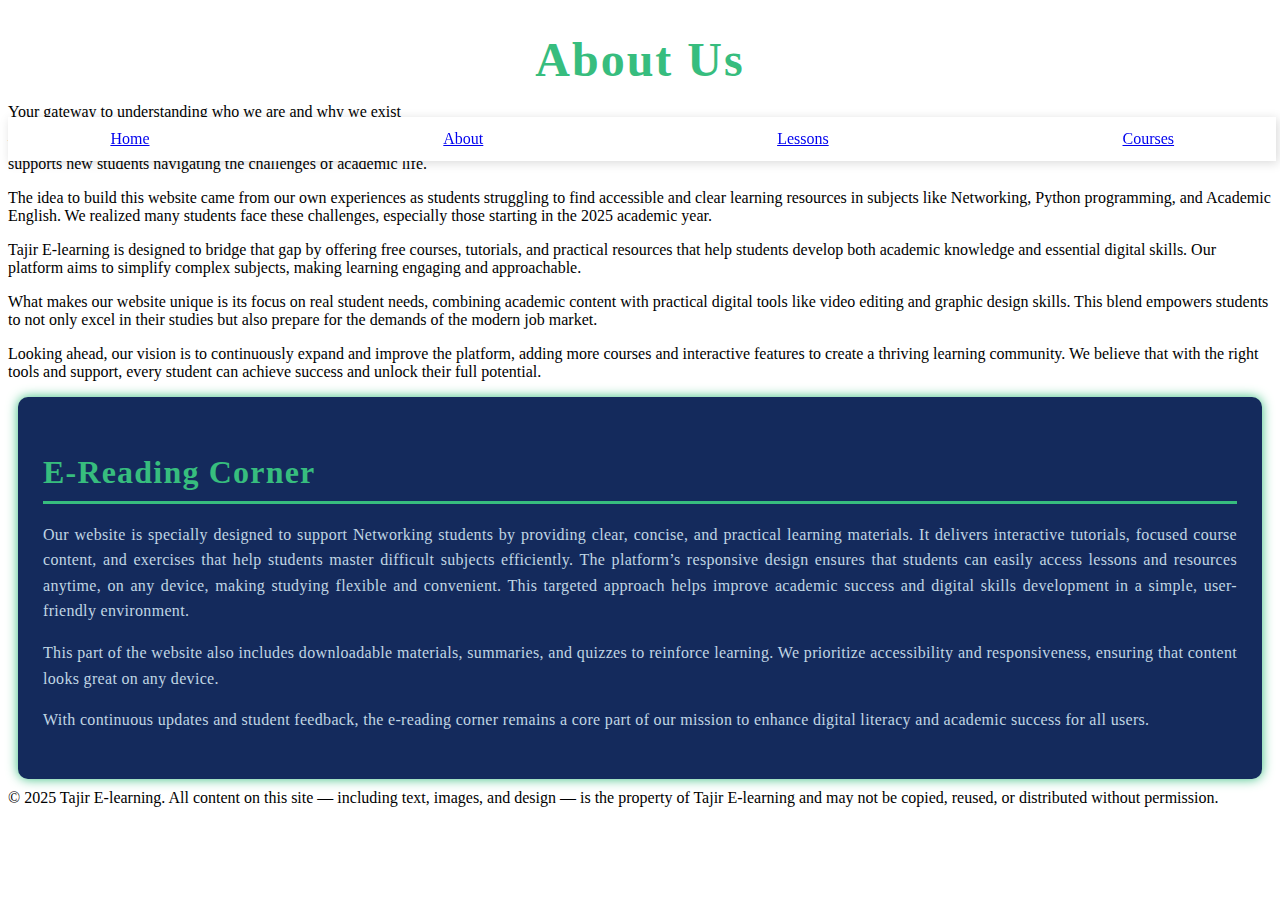
<file: abbout.html>
<!DOCTYPE html>
<html lang="en">
<head>
  <meta charset="UTF-8" />
  <meta name="viewport" content="width=device-width, initial-scale=1" />
  <title>About Us - Tajir E-learning</title>
  <link rel="stylesheet" href="style.css" />
  <!-- Google tag (gtag.js) -->
<script async src="https://www.googletagmanager.com/gtag/js?id=G-BDMXCD9YY7"></script>
<script>
  window.dataLayer = window.dataLayer || [];
  function gtag(){dataLayer.push(arguments);}
  gtag('js', new Date());

  gtag('config', 'G-BDMXCD9YY7');
</script>
</head>
<body class="boda">

  <header class="page-heade">
    <h1>About Us</h1>
    <p>Your gateway to understanding who we are and why we exist</p>
  </header>

  <nav class="top-nav">
    <a href="index.html">Home</a>
    <a href="abbout.html" class="active">About</a>
    <a href="lesson.html">Lessons</a>
    <a href="registration.html">Courses</a>
  </nav>

  <main class="about-main">

    <section class="about-content">
      <p>
        We are a group of second-year university students at the Republic University, specializing in technology and science. Our passion for education and digital skills inspired us to create a platform that supports new students navigating the challenges of academic life.
      </p>

      <p>
        The idea to build this website came from our own experiences as students struggling to find accessible and clear learning resources in subjects like Networking, Python programming, and Academic English. We realized many students face these challenges, especially those starting in the 2025 academic year.
      </p>

      <p>
        Tajir E-learning is designed to bridge that gap by offering free courses, tutorials, and practical resources that help students develop both academic knowledge and essential digital skills. Our platform aims to simplify complex subjects, making learning engaging and approachable.
      </p>

      <p>
        What makes our website unique is its focus on real student needs, combining academic content with practical digital tools like video editing and graphic design skills. This blend empowers students to not only excel in their studies but also prepare for the demands of the modern job market.
      </p>

      <p>
        Looking ahead, our vision is to continuously expand and improve the platform, adding more courses and interactive features to create a thriving learning community. We believe that with the right tools and support, every student can achieve success and unlock their full potential.
      </p>
    </section>

    <section class="e-reading">
      <h2>E-Reading Corner</h2>
      <article>
        <p>
          Our website is specially designed to support Networking students by providing clear, concise, and practical learning materials. It delivers interactive tutorials, focused course content, and exercises that help students master difficult subjects efficiently. The platform’s responsive design ensures that students can easily access lessons and resources anytime, on any device, making studying flexible and convenient. This targeted approach helps improve academic success and digital skills development in a simple, user-friendly environment.
        </p>
        <p>
          This part of the website also includes downloadable materials, summaries, and quizzes to reinforce learning. We prioritize accessibility and responsiveness, ensuring that content looks great on any device.
        </p>
        <p>
          With continuous updates and student feedback, the e-reading corner remains a core part of our mission to enhance digital literacy and academic success for all users.
        </p>
      </article>
    </section>

    <section class="copyright-paragraph">
      © 2025 Tajir E-learning. All content on this site — including text, images, and design — is the property of Tajir E-learning and may not be copied, reused, or distributed without permission.
    </section>

  </main>

</body>
</html>
</file>
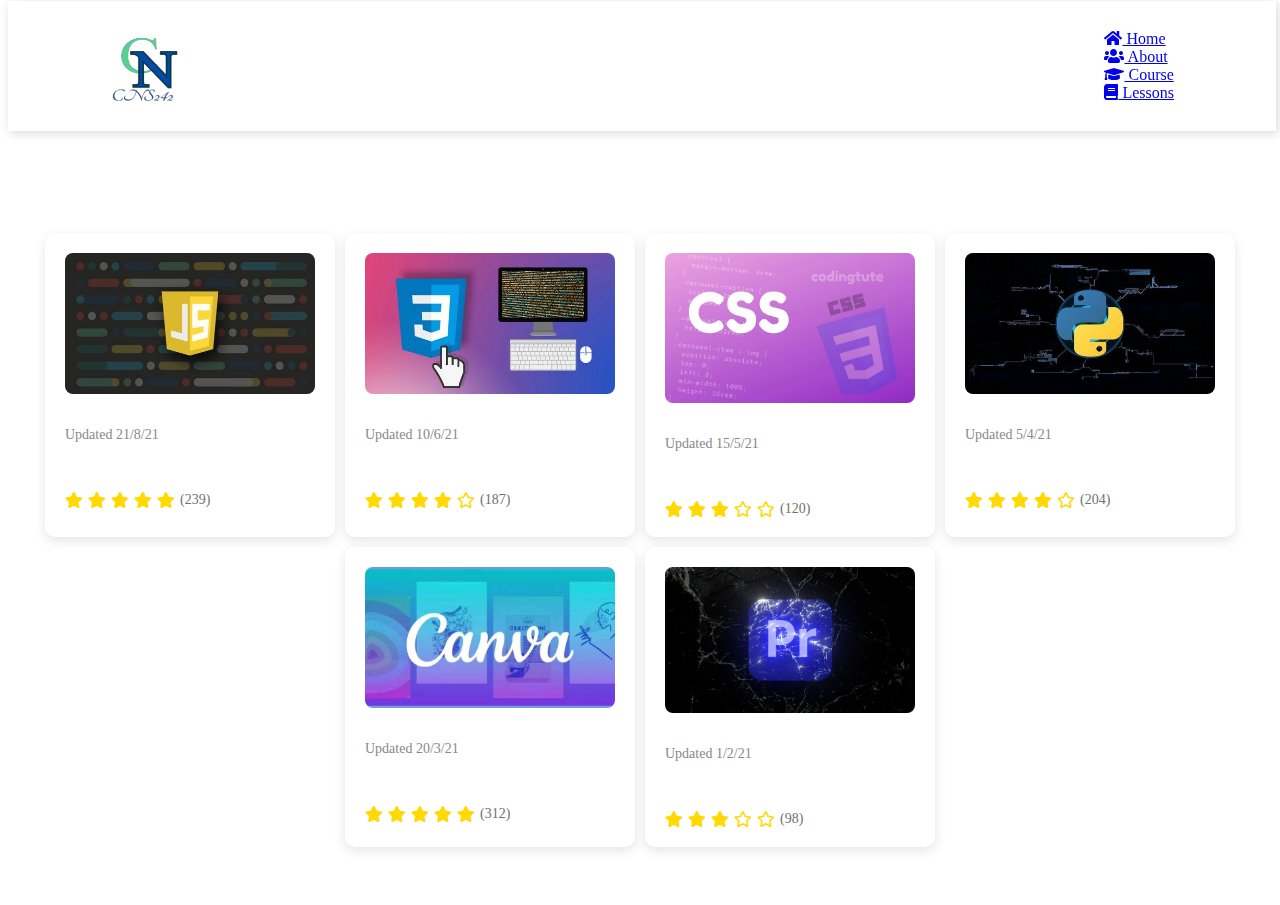
<file: course.html>
<!DOCTYPE html>
<html lang="en">

<head>
  <meta charset="UTF-8">
  <meta name="viewport" content="width=device-width, initial-scale=1.0">
  <title>Document</title>
  <link rel="stylesheet" href="https://pro.fontawesome.com/releases/v5.10.0/css/all.
css" />
<link rel="stylesheet" href="style.css">
<!-- Google tag (gtag.js) -->
<script async src="https://www.googletagmanager.com/gtag/js?id=G-BDMXCD9YY7"></script>
<script>
  window.dataLayer = window.dataLayer || [];
  function gtag(){dataLayer.push(arguments);}
  gtag('js', new Date());

  gtag('config', 'G-BDMXCD9YY7');
</script>

</head>

<body class="bodyc">
<nav>
    <img src="logo.PNG" alt="Tajir Logo" />
    <div class="menu-toggle" id="menu-toggle">
      <i class="fas fa-bars"></i>
    </div>
    <ul id="nav-links">
      <li><a href="index.html"><i class="fas fa-home"></i> Home</a></li>
      <li><a href="abbout.html"><i class="fas fa-users"></i> About</a></li>
      <li><a href="registration.html" class="active"><i class="fas fa-graduation-cap"></i> Course</a></li>
      <li><a href="lesson.html"><i class="fas fa-book"></i> Lessons</a></li>
    </ul>
  </nav>
  <h1>welcom to cours</h1>
  <section class="courses">
    <h2>Featured Courses</h2>
    <div class="course-container">

      <div class="course-box">
        <img src="java.jpg" alt="JavaScript Course">
        <p class="date">Updated 21/8/21</p>
        <h3>JavaScript Beginners Course</h3>
        <div class="rating">
          <i class="fas fa-star"></i><i class="fas fa-star"></i>
          <i class="fas fa-star"></i><i class="fas fa-star"></i>
          <i class="fas fa-star"></i>
          <span>(239)</span>
        </div>
      </div>


      <div class="course-box">
        <a href="https://youtu.be/goIA821kSRw?si=bmBUUBs3kkoK3Ia-"> <img src="html.jpg" alt="HTML Basics">
        </a>
        <p class="date">Updated 10/6/21</p>
        <h3>HTML Basics Course</h3>
        <div class="rating">
          <i class="fas fa-star"></i><i class="fas fa-star"></i>
          <i class="fas fa-star"></i><i class="fas fa-star"></i>
          <i class="far fa-star"></i>
          <span>(187)</span>
        </div>
      </div>


      <div class="course-box">
        <a href="https://youtu.be/IzSomc0EC4Y?si=RnQ0Y60pF-Z27k3u"> <img src="css.jpg" alt="CSS Mastery">
        </a>
        <p class="date">Updated 15/5/21</p>
        <h3>CSS Mastery</h3>
        <div class="rating">
          <i class="fas fa-star"></i><i class="fas fa-star"></i>
          <i class="fas fa-star"></i><i class="far fa-star"></i>
          <i class="far fa-star"></i>
          <span>(120)</span>
        </div>
      </div>


      <div class="course-box">
        <img src="python.jpg" alt="Python for Beginners">
        <p class="date">Updated 5/4/21</p>
        <h3>Python for Beginners</h3>
        <div class="rating">
          <i class="fas fa-star"></i><i class="fas fa-star"></i>
          <i class="fas fa-star"></i><i class="fas fa-star"></i>
          <i class="far fa-star"></i>
          <span>(204)</span>
        </div>
      </div>


      <div class="course-box">
        <img src="canva.jpeg" alt="Canva Design Skills">
        <p class="date">Updated 20/3/21</p>
        <h3>Canva Design Skills</h3>
        <div class="rating">
          <i class="fas fa-star"></i><i class="fas fa-star"></i>
          <i class="fas fa-star"></i><i class="fas fa-star"></i>
          <i class="fas fa-star"></i>
          <span>(312)</span>
        </div>
      </div>


      <div class="course-box">
        <img src="premiere.jpg" alt="Premiere Pro Basics">
        <p class="date">Updated 1/2/21</p>
        <h3>Premiere Pro Basics</h3>
        <div class="rating">
          <i class="fas fa-star"></i><i class="fas fa-star"></i>
          <i class="fas fa-star"></i><i class="far fa-star"></i>
          <i class="far fa-star"></i>
          <span>(98)</span>
        </div>
      </div>

    </div>
  </section>
  <script>
    // Hamburger toggle
    const toggleBtn = document.getElementById('menu-toggle');
    const navLinks = document.getElementById('nav-links');

    toggleBtn.addEventListener('click', () => {
      navLinks.classList.toggle('active');
    });
  </script>
  <script>
  function toggleMenu() {
    const navLinks = document.getElementById("navLinks");
    navLinks.classList.toggle("show");
  }
</script>

</body>

</html>
</file>
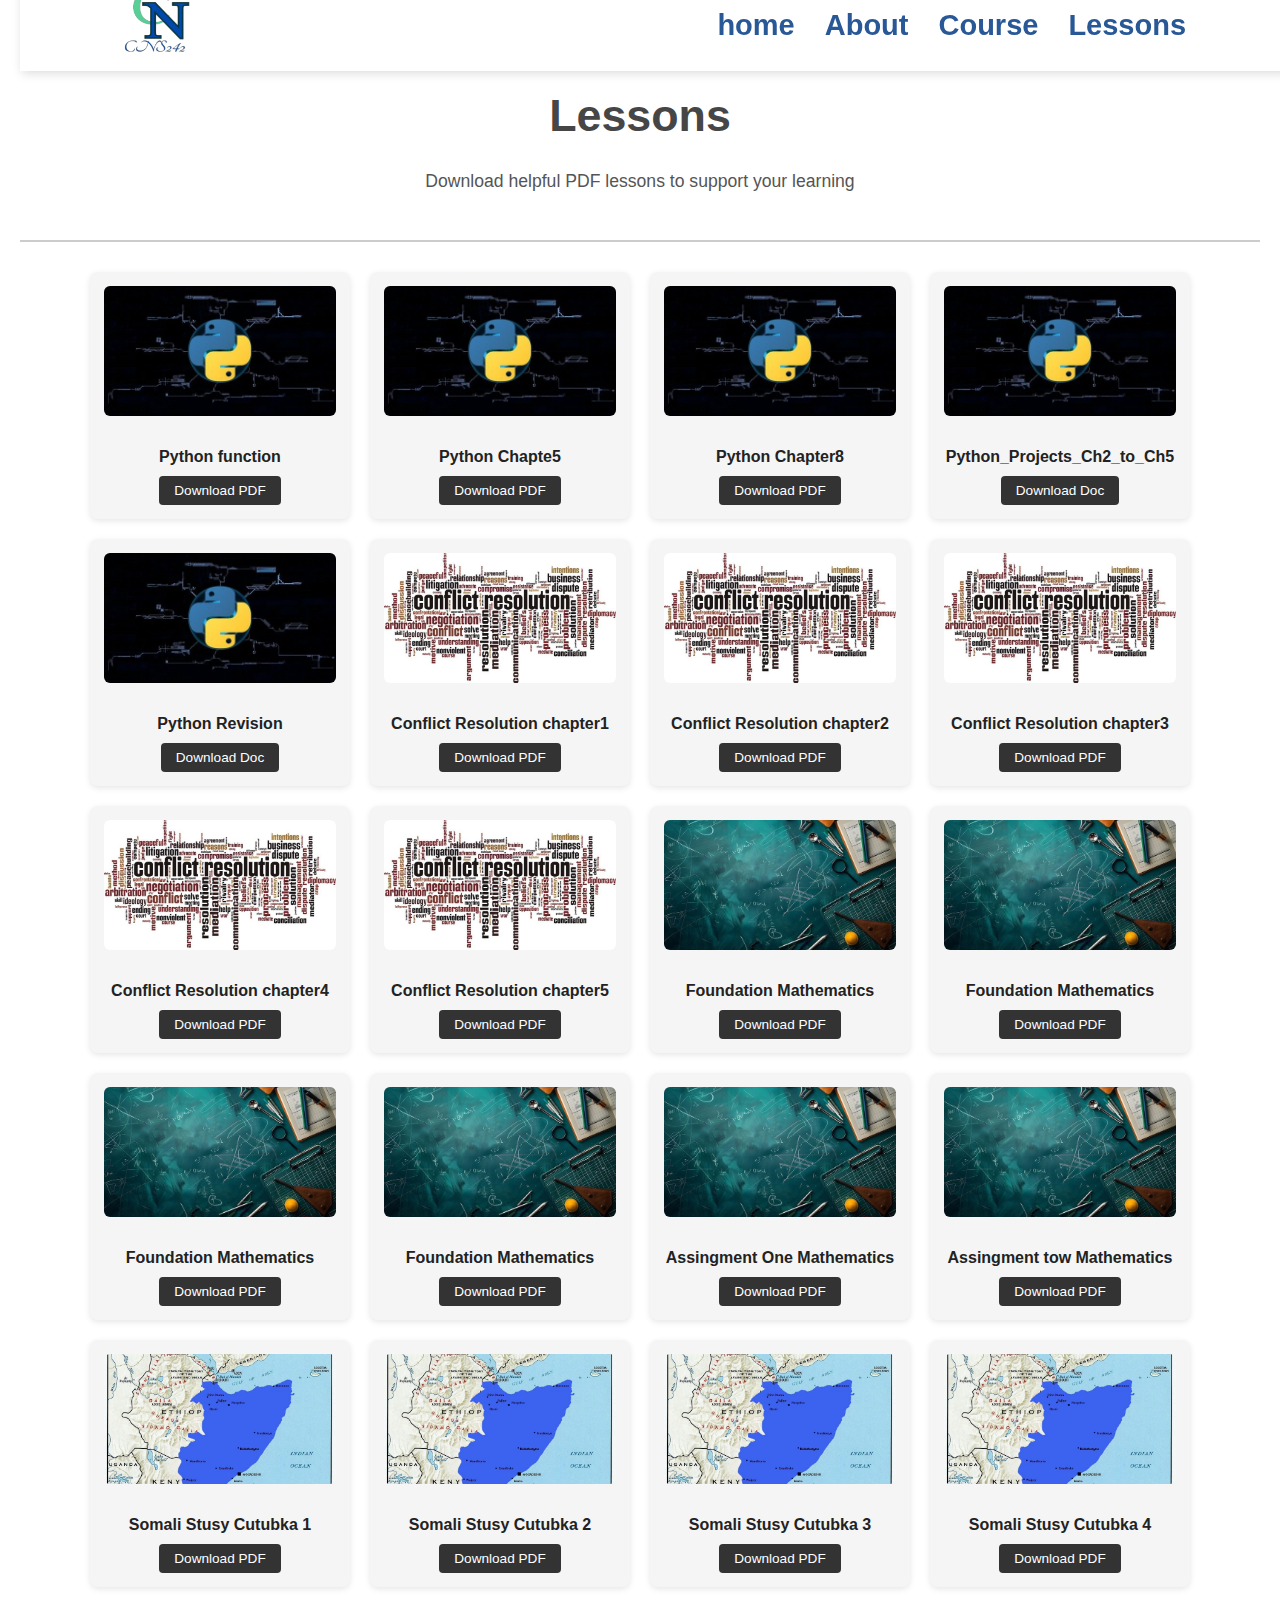
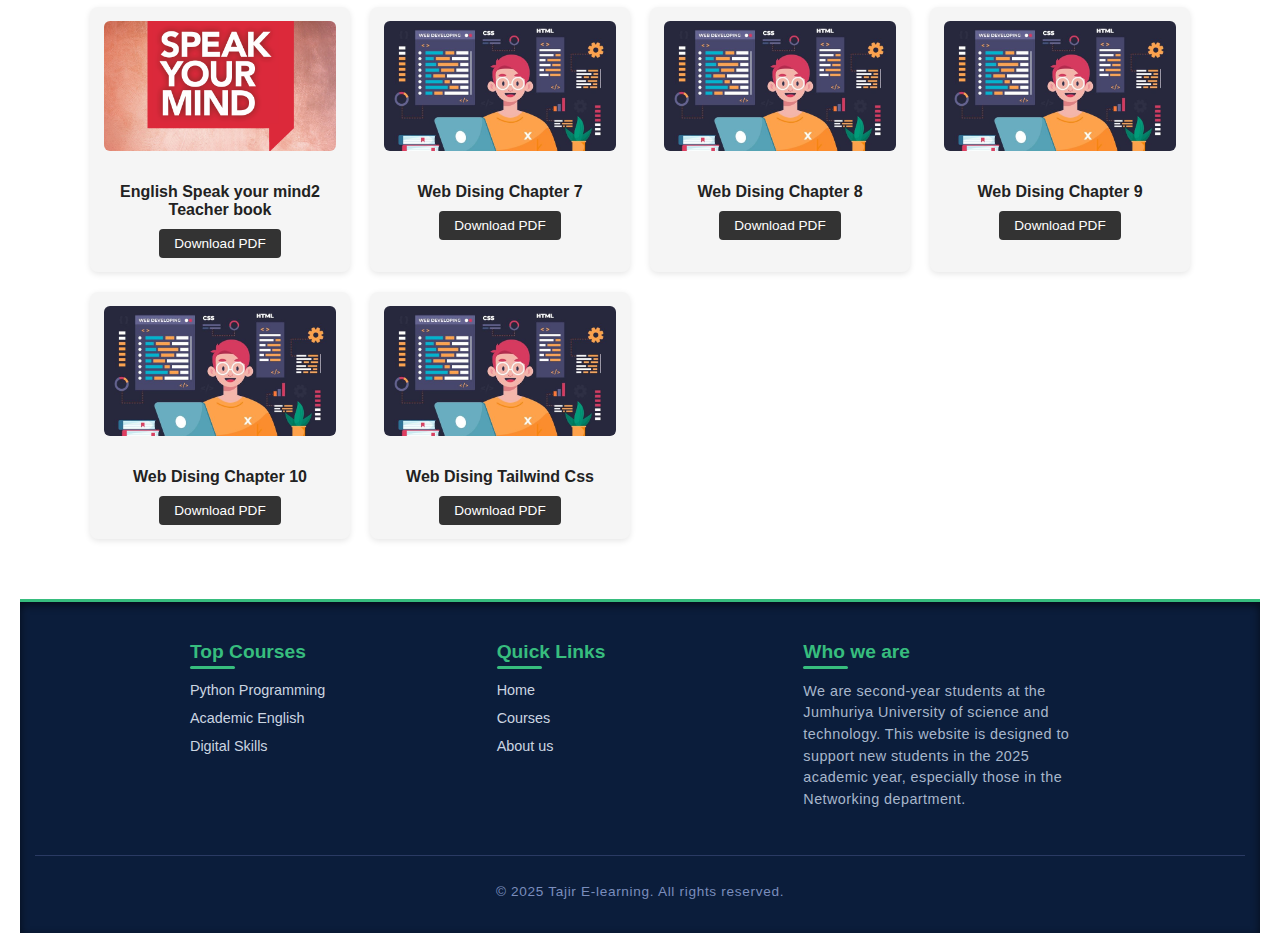
<file: lesson.html>
<!DOCTYPE html>
<html lang="en">
<head>
  <meta charset="UTF-8" />
  <meta name="viewport" content="width=device-width, initial-scale=1.0" />
  <title>Lessons - Tajir E-learning</title>
    <link rel="stylesheet" href="https://pro.fontawesome.com/releases/v5.10.0/css/all.css" />
    <link rel="stylesheet" href="style.css">

</head>
<body class="bodyl">
      <nav class="n3">
        <img src="logo.PNG" alt="">
        <div class="navi">
            <ul>
                <li><a href="index.html">home</a></li>
                <li><a href="abbout.html">About</a></li>
                <li><a href="registration.html">Course</a></li>
                <li><a href="lesson.html">Lessons</a></li>
            </ul>
        </div>
    </nav>

  <header class="page-header">
    <h1>Lessons</h1>
    <p>Download helpful PDF lessons to support your learning</p>
  </header>

  <main class="lessons-container">

    <!-- Tusaale: 1 -->
    <div class="lesson-card">
      <img src="python.jpg" alt="Python Lesson" />
      <h3>Python function</h3>
      <a href="python.pdf" target="_blank" class="download-btn">Download PDF</a>
    </div>
    <div class="lesson-card">
      <img src="python.jpg" alt="Python Lesson" />
      <h3>Python Chapte5</h3>
      <a href="05_Gaddis Python_Lecture_ppt_chapter5.pptx" target="_blank" class="download-btn">Download PDF</a>
    </div>
    <div class="lesson-card">
      <img src="python.jpg" alt="Python Lesson" />
      <h3>Python Chapter8</h3>
      <a href="08_Gaddis Python_Lecture_ppt_chapter8.pptx" target="_blank" class="download-btn">Download PDF</a>
    </div>
    <div class="lesson-card">
      <img src="python.jpg" alt="Python Lesson" />
      <h3>Python_Projects_Ch2_to_Ch5</h3>
      <a href="Python_Projects_Ch2_to_Ch5.docx" target="_blank" class="download-btn">Download Doc</a>
    </div>
    <div class="lesson-card">
      <img src="python.jpg" alt="Python Lesson" />
      <h3>Python Revision</h3>
      <a href="Chapter_5_Functions.docx" target="_blank" class="download-btn">Download Doc</a>
    </div>

    <!-- Tusaale: 2 -->
    <div class="lesson-card">
      <img src="conflivt.jpg" alt="conclict" />
      <h3>Conflict Resolution chapter1</h3>
      <a href="Conflict Resolution ch 1.pptx" target="_blank" class="download-btn">Download PDF</a>
    </div>
    <div class="lesson-card">
      <img src="conflivt.jpg" alt="conclict" />
      <h3>Conflict Resolution chapter2</h3>
      <a href="Conflict Resolution Chapter2.pptx" target="_blank" class="download-btn">Download PDF</a>
    </div>
    <div class="lesson-card">
      <img src="conflivt.jpg" alt="conclict" />
      <h3>Conflict Resolution chapter3</h3>
      <a href="Conflict Resolution Chapter 3.pptx" target="_blank" class="download-btn">Download PDF</a>
    </div>
    <div class="lesson-card">
      <img src="conflivt.jpg" alt="conclict" />
      <h3>Conflict Resolution chapter4</h3>
      <a href="Conflict Resolution Chapter 4.pptx" target="_blank" class="download-btn">Download PDF</a>
    </div>
    <div class="lesson-card">
      <img src="conflivt.jpg" alt="conclict" />
      <h3>Conflict Resolution chapter5</h3>
      <a href="Conflict Resolution Chapter 5 modified last.pptx" target="_blank" class="download-btn">Download PDF</a>
    </div>

    <!-- Tusaale: 3 -->
    <div class="lesson-card">
      <img src="mthpic.jpg" alt="Networking" />
      <h3>Foundation Mathematics</h3>
      <a href="Engineering Mathematics 5e-Stroud ronojak-35-98.pdf" target="_blank" class="download-btn">Download PDF</a>
    </div>
    <div class="lesson-card">
      <img src="mthpic.jpg" alt="Networking" />
      <h3>Foundation Mathematics</h3>
      <a href="F2-Introduction-to-algebra.ppt" target="_blank" class="download-btn">Download PDF</a>
    </div>
    <div class="lesson-card">
      <img src="mthpic.jpg" alt="Networking" />
      <h3>Foundation Mathematics</h3>
      <a href="F3-Expressions and Equations.pdf" target="_blank" class="download-btn">Download PDF</a>
    </div>
    <div class="lesson-card">
      <img src="mthpic.jpg" alt="Networking" />
      <h3>Foundation Mathematics</h3>
      <a href="Foundation Mathematics Revision.pdf" target="_blank" class="download-btn">Download PDF</a>
    </div>
   
    <div class="lesson-card">
      <img src="mthpic.jpg" alt="Networking" />
      <h3>Assingment One Mathematics</h3>
      <a href="Assignment One.pdf" target="_blank" class="download-btn">Download PDF</a>
    </div>
    <div class="lesson-card">
      <img src="mthpic.jpg" alt="Networking" />
      <h3>Assingment tow Mathematics</h3>
      <a href="Assignment two.pdf" target="_blank" class="download-btn">Download PDF</a>
    </div>
    <div class="lesson-card">
      <img src="somali studypic.jpg" alt="Networking" />
      <h3>Somali Stusy Cutubka 1</h3>
      <a href="Cutubka 1aad D Soomaalida.pptx" target="_blank" class="download-btn">Download PDF</a>
    </div>
    <div class="lesson-card">
      <img src="somali studypic.jpg" alt="Networking" />
      <h3>Somali Stusy Cutubka 2</h3>
      <a href="Cutubka 2aad D Soomaalida.pptx" target="_blank" class="download-btn">Download PDF</a>
    </div>
    <div class="lesson-card">
      <img src="somali studypic.jpg" alt="Networking" />
      <h3>Somali Stusy Cutubka 3</h3>
      <a href="Cutubka 3aad D Soomaalida.pptx" target="_blank" class="download-btn">Download PDF</a>
    </div>
    <div class="lesson-card">
      <img src="somali studypic.jpg" alt="Networking" />
      <h3>Somali Stusy Cutubka 4</h3>
      <a href="Cutubka 4aad D Soomaalida.pptx" target="_blank" class="download-btn">Download PDF</a>
    </div>
   
    <div class="lesson-card">
      <img src="speek2.png" alt="Networking" />
      <h3>English Speak your mind2 Teacher book</h3>
      <a href="speak-your-mind-2-teacher-s-book_compress.pdf" target="_blank" class="download-btn">Download PDF</a>
    </div>
   
    <div class="lesson-card">
      <img src="webimg.jpg" alt="Networking" />
      <h3>Web Dising Chapter 7</h3>
      <a href="Chapter 7 Page Layout Basics Key Concepts.pptx" target="_blank" class="download-btn">Download PDF</a>
    </div>
    <div class="lesson-card">
      <img src="webimg.jpg" alt="Networking" />
      <h3>Web Dising Chapter 8</h3>
      <a href="Chapter 8 Responsive Layout Basics Key Concepts.ppt" target="_blank" class="download-btn">Download PDF</a>
    </div>
    <div class="lesson-card">
      <img src="webimg.jpg" alt="Networking" />
      <h3>Web Dising Chapter 9</h3>
      <a href="Chapter 9 Table Basics Key Concepts.pptx" target="_blank" class="download-btn">Download PDF</a>
    </div>
    <div class="lesson-card">
      <img src="webimg.jpg" alt="Networking" />
      <h3>Web Dising Chapter 10</h3>
      <a href="Chapter 10 Form Basics Key Concepts.ppt" target="_blank" class="download-btn">Download PDF</a>
    </div>
    <div class="lesson-card">
      <img src="webimg.jpg" alt="Networking" />
      <h3>Web Dising Tailwind Css </h3>
      <a href="Tailwind css.pptx" target="_blank" class="download-btn">Download PDF</a>
    </div>
   
    <!-- Waxaad sii raacin kartaa ilaa 10 sidaas oo kale -->

  </main>

</body>
<footer>
  <div class="footer-container">

    <div class="footer-column">
      <h3>Top Courses</h3>
      <ul>
        <li><a href="python.pdf">Python Programming</a></li>
        <li><a href="speak-your-mind-2-teacher-s-book_compress.pdf">Academic English</a></li>
        <li><a href="registration.html">Digital Skills</a></li>
      </ul>
    </div>

    <div class="footer-column">
      <h3>Quick Links</h3>
      <ul>
        <li><a href="index.html">Home</a></li>
        <li><a href="registration.html">Courses</a></li>
        <li><a href="abbout.html">About us</a></li>
      </ul>
    </div>

    <div class="footer-column about-us">
      <h3>Who we are</h3>
      <p>
        We are second-year students at the Jumhuriya University of science and technology.  
        This website is designed to support new students in the 2025 academic year, especially those in the Networking department.
      </p>
    </div>

  </div>

  <div class="footer-bottom">
    <p>© 2025 Tajir E-learning. All rights reserved.</p>
  </div>
</footer>
</html>
</file>
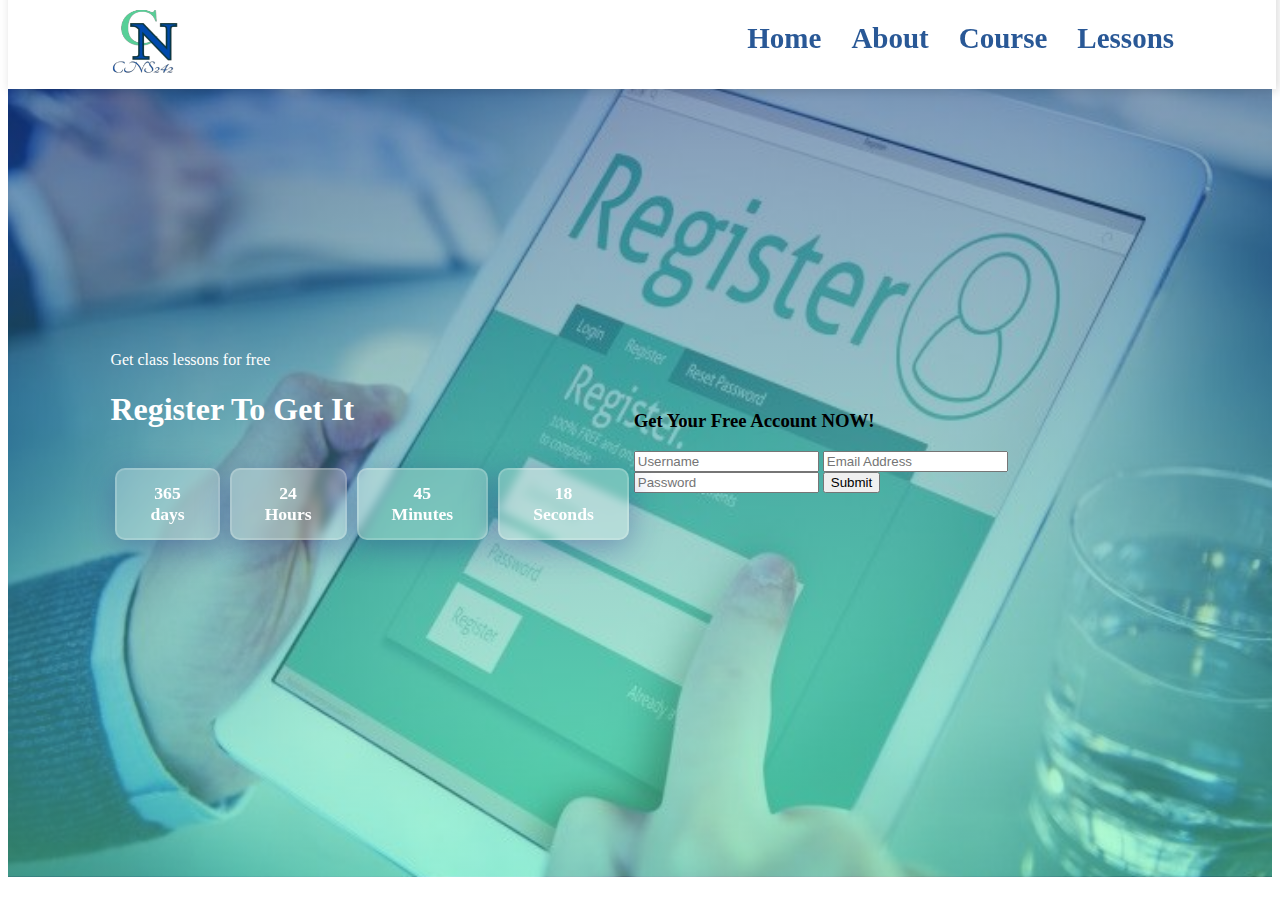
<file: registration.html>
<!DOCTYPE html>
<html lang="en">
<head>
  <meta charset="UTF-8" />
  <meta name="viewport" content="width=device-width, initial-scale=1" />
  <title>Registration - Tajir E-learning</title>
  <link rel="stylesheet" href="https://pro.fontawesome.com/releases/v5.10.0/css/all.css" />
  <link rel="stylesheet" href="style.css">
  <!-- Google tag (gtag.js) -->
<script async src="https://www.googletagmanager.com/gtag/js?id=G-BDMXCD9YY7"></script>
<script>
  window.dataLayer = window.dataLayer || [];
  function gtag(){dataLayer.push(arguments);}
  gtag('js', new Date());

  gtag('config', 'G-BDMXCD9YY7');
</script>
</head>

<body class="bodyr">

<nav class="n2">
  <img src="logo.PNG" alt="Tajir Logo" />
  <div class="navi">
    <ul>
      <li><a href="index.html">Home</a></li>
      <li><a href="abbout.html">About</a></li>
      <li><a href="registration.html" class="active">Course</a></li>
      <li><a href="lesson.html">Lessons</a></li>
    </ul>
  </div>
</nav>

<section id="registration">
  <div class="reminder">
    <p>Get class lessons for free</p>
    <h1>Register To Get It</h1>
    <div class="time">
      <div class="date"><span>365</span> <br /> days</div>
      <div class="date"><span>24</span> <br /> Hours</div>
      <div class="date"><span>45</span> <br /> Minutes</div>
      <div class="date"><span>18</span> <br /> Seconds</div>
    </div>
  </div>

  <form class="form-container" id="registrationForm">
    <h3>Get Your Free Account NOW!</h3>
    <input type="text" placeholder="Username" name="username" required />
    <input type="email" placeholder="Email Address" name="email" id="reg-email" required />
    <input type="password" placeholder="Password" name="password" id="reg-password" required />
    <button type="submit" class="btn green">Submit</button>
    <div id="error" class="error-msg"></div>
  </form>
</section>

<script>
  const form = document.getElementById('registrationForm');
  const errorDiv = document.getElementById('error');
  const correctPassword = 'cns242358';

  form.addEventListener('submit', (e) => {
    e.preventDefault();
    const email = form.email.value.trim();
    const password = form.password.value.trim();

    // Email validation - simple check for @ and .
    const emailValid = email.includes('@') && email.includes('.');

    if (!emailValid) {
      errorDiv.textContent = 'Please enter a valid email address.';
      return;
    }

    if (password === correctPassword) {
      errorDiv.textContent = '';
      // Redirect to course page
      window.location.href = 'course.html';
    } else {
      errorDiv.textContent = 'Password is incorrect!';
    }
  });
</script>

</body>
</html>
</file>
<file: style.css>
nav {

  position: fixed;
  width: 83.1%;
  background-color: white;
  color: white;
  display: flex;
  flex-direction: row;
  justify-content: space-between;
  align-items: center;
  padding: 1vw 8vw;
  box-shadow: 2px 2px 10px rgba(0, 0, 0, 0.15);
  margin-top: -20px;

}

nav img {
  height: 70px;
  width: 70px;
  cursor: pointer;
  margin-top: 5px;
}

nav .navi ul {
  display: flex;
  justify-content: flex-end;
  align-items: center;
}

nav .navi ul li {
  list-style: none;
  margin-left: 30px;
}

nav .navi ul li a {
  text-decoration: none;
  color: rgb(41, 88, 150);
  font-size: 29px;
  font-weight: 700;
  transition: 0.3s ease;

}

nav .navi ul li a:hover {
  color: rgb(55, 189, 126);
}

/* courses nav */
.n3 {

 position: fixed;
  width: 83.1%;
  background-color: white;
  color: white;
  display: flex;
  flex-direction: row;
  justify-content: space-between;
  align-items: center;
  padding: 1vw 8vw;
  box-shadow: 2px 2px 10px rgba(0, 0, 0, 0.15);
  margin-top: -20px;

}

.n3 img {
  height: 70px;
  width: 70px;
  cursor: pointer;
  margin-top: -10px;
}

.n3 .navi ul {
  display: flex;
  justify-content: flex-end;
  align-items: center;
}

.n3 .navi ul li {
  list-style: none;
  margin-left: 30px;
}

.n3 .navi ul li a {
   text-decoration: none;
  color: rgb(41, 88, 150);
  font-size: 29px;
  font-weight: 700;
  transition: 0.3s ease;

}

.n3 .navi ul li a:hover {
  color: rgb(55, 189, 126);
}




#home {
  background-image: linear-gradient(rgba(9, 5, 54, 0.3), rgba(5, 4, 46, 0.7)), url(t.jpg);
  width: 100%;
  height: 100vh;
  background-repeat: no-repeat;
  background-size: cover;
  background-position: center;
  display: flex;
  flex-direction: column;
  justify-content: center;
  align-items: center;
  text-align: center;
  padding-top: -40px;
}

#home h2 {
  color: white;
  font-size: 5.4rem;
  letter-spacing: 1px;
}

#home p {
  width: 50%;
  color: white;
  font-size: 1.9rem;
  line-height: 45px;
}

.btt button {
  font-size: 1.9rem;
  padding: 10px 10px;
  background-color: rgb(0, 0, 0);
  ;
  font-weight: 20;
  border-radius: 13px;
  box-shadow: 2px 2px 100px rgb(98, 247, 177);
  ;
  transition: 0.3s ease;
  margin: 20px;

}

#home a {
  text-decoration: none;
  color: rgb(13, 72, 124);
  font-size: 15px;
  text-transform: uppercase;
  font-family: 'Times New Roman', Times, serif;
  margin: 20px;
  font-weight: 700;
  padding: 15px 20px;
  border-radius: 15px;
  background-color: aquamarine;
  transition: o.3s ease;
}

#home a.green:hover {
  color: rgb(255, 255, 255);
  background-color: rgb(0, 69, 133);
  transition: 0.3s ease;

}

#home a.yello:hover {
  color: rgb(255, 255, 255);
  background-color: rgb(0, 69, 133);
  transition: 0.3s ease;


}

#features {
  padding: 3vw 6vw 0 6vw;
  text-align: center;
  padding-bottom: 100px;
}

#features .fea-base {
  display: grid;
  grid-template-columns: repeat(auto-fit, minmax(220px, 1fr));
  grid-gap: 4rem;
  margin-top: 60px;
}

#features h1 {
  font-size: 50px;
  font-family: 'Gill Sans', 'Gill Sans MT', Calibri, 'Trebuchet MS', sans-serif;
}

#features p {
  font-size: 30px;
}

/* icon manager */
#features .fea-box {
  background-color: #063180;
  text-align: start;
  font-size: 70px;
  border-radius: 10px;
  padding: 15px;

}

#features .fea-box i {
  font: size 200px;
  color: rgb(45, 161, 142);


}

#features .fea-box h3 {
  font-size: 1.2rem;
  font-weight: 600;
  color: rgb(255, 255, 255);
  padding: 13px 0 7px 0;
  margin-top: -10px;
  padding: 17px;
}

#features .fea-box p {
  font-size: 1rem;
  font-weight: 400;
  color: rgb(255, 255, 255);
  padding: 10px;
  letter-spacing: 1px;
  padding: 17px;

}

.courses {
  padding: 50px 20px;
  background-color: #ffffff;
  text-align: center;
}

.courses h2 {
  font-size: 2em;
  margin-bottom: 40px;
  color: #ffffff;
}

.course-container {
  display: flex;
  flex-wrap: wrap;
  gap: 10px;
  justify-content: center;
}

.course-box {
  background-color: white;
  border-radius: 10px;
  box-shadow: 0 4px 12px rgba(0, 0, 0, 0.1);
  width: 250px;
  padding: 20px;
  text-align: left;
  transition: 0.3s;
}

.course-box:hover {
  transform: translateY(-5px);
  box-shadow: 0 6px 16px rgba(0, 0, 0, 0.15);
}

.course-box img {
  width: 100%;
  border-radius: 8px;
  margin-bottom: 15px;
}

.course-box .date {
  color: #888;
  font-size: 14px;
  margin-bottom: 5px;
}

.course-box h3 {
  font-size: 18px;
  color: #ffffff;
  margin-bottom: 10px;
}

.rating {
  display: flex;
  align-items: center;
  gap: 5px;
  font-size: 16px;
}

.rating i {
  color: rgb(255, 217, 0);
}

.rating span {
  color: #707070;
  font-size: 14px;
}

/* registration */
#registration{
  height: 715px;

  background-image: linear-gradient(rgba(16, 48, 117, 0.5), rgba(98, 255, 182, 0.5)), url(registration\ img.jpg);
  background-size: cover;
  
}
#registration {
  padding: 6vw 8vw 6vw 8vw;

  background-size: cover;
  background-position: center;
  background-repeat: no-repeat;
  display: flex;
  justify-content: space-between;
  align-items: center;
}

#registration .reminder {
  color: #fff;

}

#registration .reminder .time {
  display: flex;
  margin-top: 40px;
}

#registration .reminder .time .date {
  text-align: center;
  padding: 13px 33px;
  background-color: rgba(255, 255, 255, 0.25);
  backdrop-filter: blur(4px);
  box-shadow: 0 8px 32px 0 rgba(33, 38, 135, 0.37);
  border-radius: 10px;
  margin: 0 5px 10px 5px;
  border: 2px solid rgba(255, 255, 255, 0.18);
  font-size: 1.1rem;
  font-weight: 600;
}

#registration .from {
  background-color: #ffffff00;
  border-radius: 8px;
  display: flex;
  flex-direction: column;
  padding: 30px;
  box-shadow: 0 8px 32px 0 rgba(20, 127, 199, 0.493);
  margin-right: 650px;
  font-size: 30px;
  margin-left: 130px;
  color: white;
  padding: 10px;
  border-radius: 15px;

}

#registration .from input {
  margin: 15px 0;
  padding: 5px 5px;
  border: 1px solid rgb(42, 214, 185);
  outline: none;
  background-color: #0000002f;
  color: white;
  border-radius: 10px;
  margin-right: 50px;
  margin: 10px;
}

#registration .from a{
  text-decoration: none;
  color: rgb(13, 72, 124);
  font-size: 15px;
  text-transform: uppercase;
  font-family: 'Times New Roman', Times, serif;
  margin: 20px;
  font-weight: 400;
  padding: 10px 15px;
  border-radius: 15px;
  background-color: aquamarine;
  transition: 0.3s ease;

}

#registration .from .bu {
  margin-top: 10px;
  margin-left: 45px;
}

#registration .from  a:hover{
  color: rgb(255, 255, 255);
  background-color: rgb(0, 69, 133);
  transition: 0.3s ease;

}

#registration .from input ::placeholder {
  color: #222;
  font-weight: 400;
  font-size: 0.9rem;
}

.n2 {

  position: fixed;
  width: 83.1%;
  background-color: white;
  color: white;
  display: flex;
  flex-direction: row;
  justify-content: space-between;
  align-items: center;
  padding: 1vw 8vw;
  box-shadow: 2px 2px 10px rgba(0, 0, 0, 0.15);
  margin-top: -20px;

}

.n2 img {
   height: 70px;
  width: 70px;
  cursor: pointer;
  margin-top: 5px;}

.n2 .navi2 ul {
  display: flex;
  justify-content: flex-end;
  align-items: center;
}

.n2 .navi2 ul li {
  list-style: none;
  margin-left: 30px;
}

.n2 .navi2 ul li a {
  text-decoration: none;
  color: rgb(41, 88, 150);
  font-size: 16px;
  font-weight: 500;
  transition: 0.3s ease;

}

.n2 .navi ul2 li a:hover {
  color: rgb(55, 189, 126);
}


/* profile */

.trusted-guides {
  padding: 40px 20px;
  background: #ffffff;
  text-align: center;
}

.trusted-guides h1 {
  font-size: 2.5em;
  margin-bottom: 10px;
  color: #333;
}

.trusted-guides p {
  font-size: 1em;
  margin-bottom: 30px;
  color: #555;
}

.card-container {
  display: grid;
  grid-template-columns: repeat(auto-fit, minmax(250px, 1fr));
  gap: 20px;
  max-width: 900px;
  margin: 0 auto;
}

.guide-card {
  background: white;
  padding: 20px;
  border-radius: 15px;
  box-shadow: 0 4px 10px rgba(0,0,0,0.1);
  transition: transform 0.3s ease;
}

.guide-card:hover {
  transform: translateY(-5px);
}

.guide-card img {
  width: 150px;
  height: 150px;
  object-fit: cover;
  border-radius: 50%;
  margin-bottom: 15px;
  border: 2px solid #ddd;
  box-shadow: 0 0 8px rgba(0, 0, 0, 0.1);
  background-color: white;
  
}



.guide-card h3 {
  font-size: 1.2em;
  color: #111;
}

.guide-card .role {
  color: #04aa6d;
  font-weight: bold;
  margin: 5px 0;
}

.guide-card .desc {
  font-size: 0.95em;
  color: #555;
}

.links a{
  padding: 5px;
  font-size: 32px;
  color: #111;
  text-decoration: none;
  transition: 0.3s ease;
  border: solid 1px;
  margin: 5px;
  border-radius: 12px;
}

.links a  i:hover{
  background-color: #04aa6d;
  color: rgb(255, 0, 0);
  transition: 0.3s ease;
  cursor: pointer;
}


footer {
  background-color: #0b1d3b;
  color: #cbd5e1;
  padding: 20px 15px;
  font-family: 'Segoe UI', Tahoma, Geneva, Verdana, sans-serif;
  border-top: 3px solid rgb(55, 189, 126);
  box-shadow: inset 0 3px 8px rgba(0,0,0,0.6);
}

.footer-container {
  display: flex;
  flex-wrap: wrap;
  justify-content: space-between;
  max-width: 900px;
  margin: 0 auto;
  gap: 20px;
}

.footer-column {
  flex: 1 1 250px;
  min-width: 250px;
}

.footer-column h3 {
  color:rgb(55, 189, 126);
  margin-bottom: 12px;
  font-size: 1.2rem;
  position: relative;
  padding-bottom: 6px;
}

.footer-column h3::after {
  content: "";
  position: absolute;
  left: 0;
  bottom: 0;
  width: 45px;
  height: 2.5px;
  background-color: rgb(55, 189, 126);
  border-radius: 3px;
}

.footer-column ul {
  list-style: none;
  padding: 0;
  margin: 0;
}

.footer-column ul li {
  margin-bottom: 10px;
  transition: transform 0.25s ease, color 0.25s ease;
}

.footer-column ul li:hover {
  transform: translateX(6px);
}

.footer-column ul li a {
  color: #cbd5e1;
  text-decoration: none;
  font-weight: 500;
  font-size: 0.9rem;
  position: relative;
  transition: color 0.25s ease;
}

.footer-column ul li a::after {
  content: "";
  position: absolute;
  width: 0%;
  height: 1.8px;
  left: 0;
  bottom: -4px;
  background-color: rgb(55, 189, 126);
  transition: width 0.25s ease;
}

.footer-column ul li a:hover {
  color: rgb(55, 189, 126);
}

.footer-column ul li a:hover::after {
  width: 100%;
}

.footer-column.about-us p {
  font-size: 0.9rem;
  line-height: 1.5;
  color: #a8b7cc;
  max-width: 320px;
  font-weight: 400;
  letter-spacing: 0.03em;
  margin-top: 5px;
}

.footer-bottom {
  text-align: center;
  margin-top: 30px;
  border-top: 1px solid #2a3a63;
  padding-top: 15px;
  font-size: 0.85rem;
  color: #7a8dbd;
  font-weight: 400;
  letter-spacing: 0.05em;
}

/* Responsive */
@media (max-width: 980px) {
  .footer-container {
    flex-direction: column;
    align-items: center;
  }
  .footer-column {
    min-width: 100%;
    max-width: 450px;
  }
}

.body2 {
  background-color: #0f3069;
  color: #cbd5e1;
  font-family: 'Segoe UI', Tahoma, Geneva, Verdana, sans-serif;
  line-height: 1.6;
  padding: 20px;
  max-width: 900px;
  margin: 0 auto;
}

.page-header {
  text-align: center;
  border-bottom: 3px solid rgb(55, 189, 126);
  padding-bottom: 20px;
  margin-bottom: 30px;
}

.page-heade h1 {
  font-size: 3rem;
  color: rgb(55, 189, 126);
  letter-spacing: 2px;
  margin-bottom: 5px;
  text-align: center;
}

.page-header p {
  font-size: 1.2rem;
  color: #a8b7cc;
  font-weight: 500;
}

.about-section {
  margin-bottom: 30px;
}

.about-section h2 {
  font-size: 2rem;
  color: rgb(55, 189, 126);
  margin-bottom: 10px;
  border-bottom: 2px solid rgb(55, 189, 126);
  padding-bottom: 5px;
  letter-spacing: 1px;
  transition: color 0.3s ease;
  cursor: default;
}

.about-section h2:hover {
  color:rgb(55, 189, 126);
}

.about-section p {
  font-size: 1.1rem;
  color: #cbd5e1;
  text-align: justify;
  letter-spacing: 0.03em;
  cursor: default;
  transition: color 0.3s ease;
}

.about-section p:hover {
  color: #a5d6a7;
}


/* E-Reading Section */
.e-reading {
  background-color: #142a5c;
  padding: 30px 25px;
  border-radius: 10px;
  box-shadow: 0 0 12px rgb(55, 189, 126);
  margin-top: 50px;
  color: #c0d6e4;
  transition: box-shadow 0.3s ease;
  margin: 10px;
}

.e-reading:hover {
  box-shadow: 0 0 25px rgba(76, 175, 80, 1);
}

.e-reading h2 {
  color: rgb(55, 189, 126);
  margin-bottom: 18px;
  font-size: 2rem;
  letter-spacing: 1.2px;
  border-bottom: 3px solid rgb(55, 189, 126);
  padding-bottom: 10px;
  transition: color 0.4s ease;
}

.e-reading h2:hover {
  color:rgb(55, 189, 126);
  cursor: default;
}

.e-reading article p {
  font-size: 1rem;
  margin-bottom: 16px;
  line-height: 1.6;
  text-align: justify;
  letter-spacing: 0.02em;
  cursor: default;
  transition: color 0.3s ease;
}

.e-reading article p:hover {
  color: rgb(55, 189, 126);;
}
.btn-back-simple {
  display: inline-block;
  padding: 6px 14px;
  background-color: #2e3c6e;   /* Dark Blue background */
  color: rgb(55, 189, 126);          /* Green text */
  font-weight: 600;
  font-size: 0.85rem;
  border: 2px solid rgb(55, 189, 126);
  border-radius: 4px;
  text-decoration: none;
  transition: background-color 0.3s ease, color 0.3s ease, box-shadow 0.3s ease;
  cursor: pointer;
  box-shadow: none;
}

.btn-back-simple:hover {
  background-color: rgb(55, 189, 126);
  color: #0b1d3b;
  box-shadow: 0 2px 8px rgb(55, 189, 126,0.6);
}


.bodyl {
  background-color: #ffffff; /* white background */
  color: #333333;
  font-family: 'Segoe UI', Tahoma, Geneva, Verdana, sans-serif;
  margin: 0;
  padding: 0 20px;
}

.page-header {
  text-align: center;
  padding: 40px 10px 30px;
  border-bottom: 2px solid #ccc;
  margin-bottom: 30px;
}

.page-header h1 {
  font-size: 2.8rem;
  color: #464646;
  margin-top: 50px;
}

.page-header p {
  font-size: 1.1rem;
  color: #555;
  font-weight: 500;
}

.lessons-container {
  display: grid;
  grid-template-columns: repeat(auto-fit, minmax(220px, 1fr));
  gap: 20px;
  max-width: 1100px;
  margin: 0 auto 60px;
}

.lesson-card {
  background-color: #f5f5f5; /* smoke white */
  padding: 14px;
  border-radius: 8px;
  box-shadow: 0 2px 6px rgba(0,0,0,0.1);
  text-align: center;
  transition: transform 0.3s ease, box-shadow 0.3s ease;
}

.lesson-card:hover {
  transform: translateY(-4px);
  box-shadow: 0 4px 12px rgba(0,0,0,0.15);
}

.lesson-card img {
  width: 100%;
  height: 130px;
  object-fit: cover;
  border-radius: 6px;
  margin-bottom: 12px;
}

.lesson-card h3 {
  font-size: 1rem;
  margin-bottom: 10px;
  color: #222;
}

.download-btn {
  display: inline-block;
  padding: 7px 15px;
  font-size: 0.85rem;
  background-color: #333;
  color: #fff;
  border-radius: 4px;
  text-decoration: none;
  transition: background-color 0.3s ease;
}

.download-btn:hover {
  background-color: #555;
}
</file>
